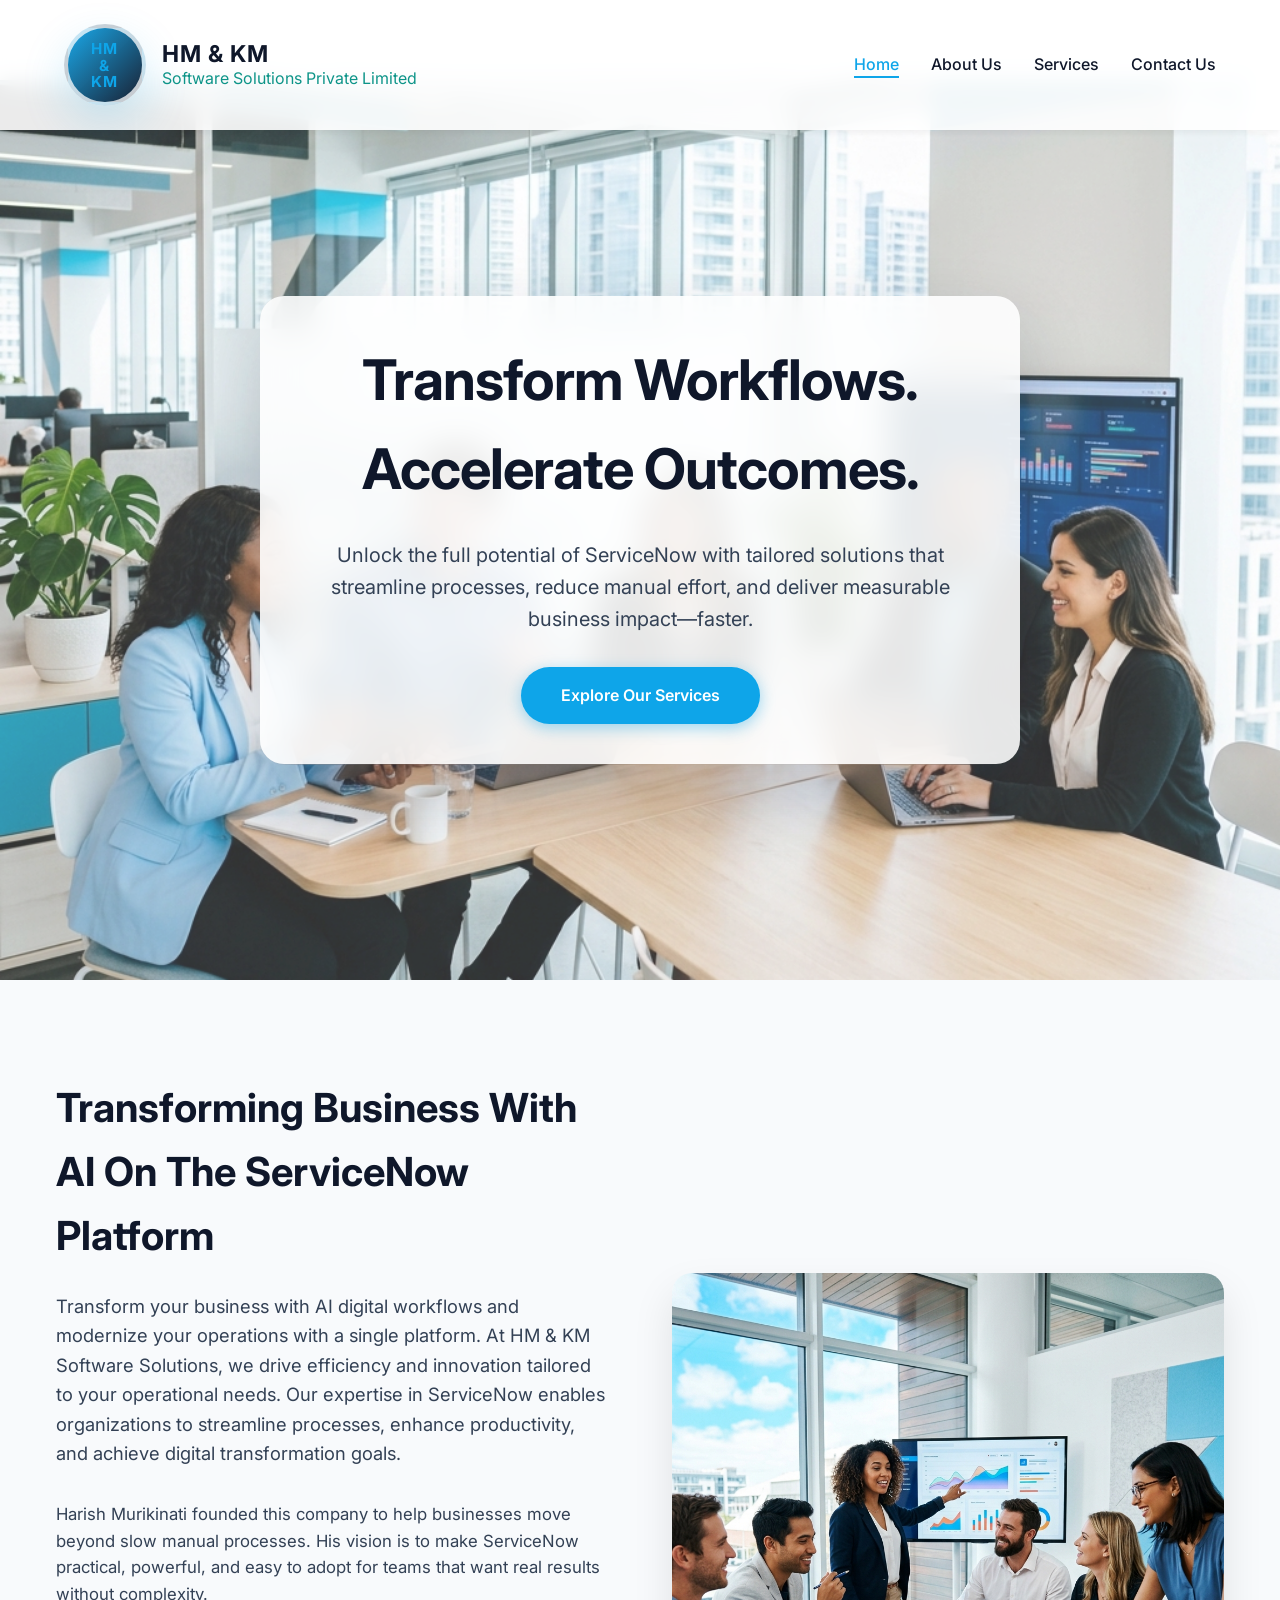
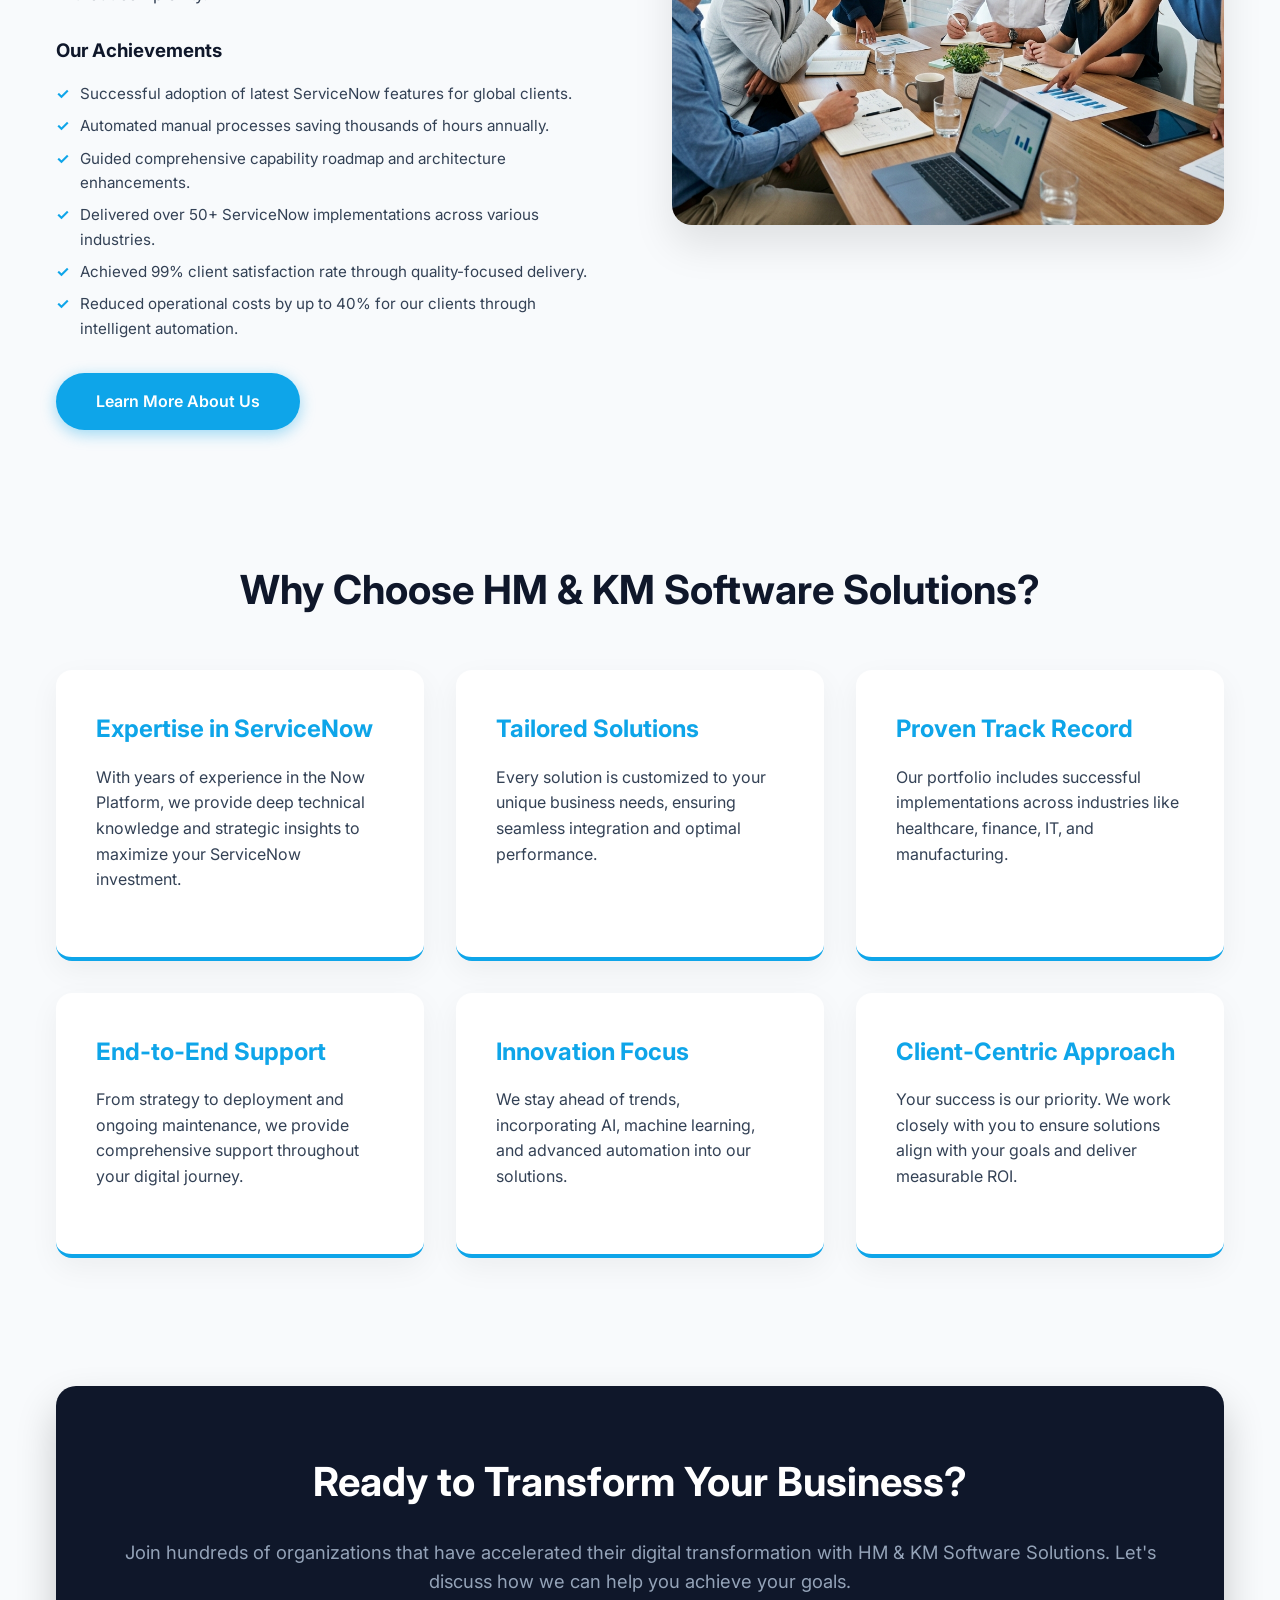
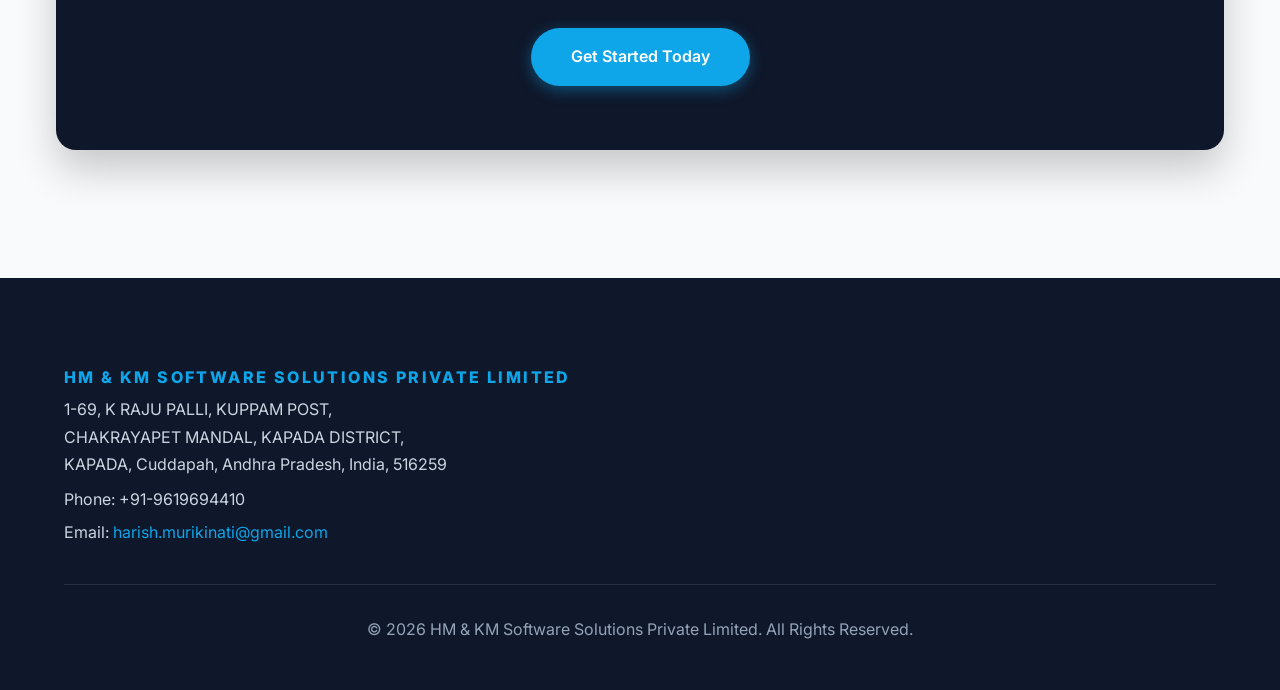
<file: index.html>
<!DOCTYPE html>
<html lang="en">
<head>
    <meta charset="UTF-8">
    <meta name="viewport" content="width=device-width, initial-scale=1.0">
    <title>Home - HM & KM Software Solutions</title>
    <meta name="description" content="HM & KM Software Solutions Private Limited - Transforming Business With AI On The ServiceNow Platform.">
    <link rel="stylesheet" href="styles.css">
</head>
<body>
    <header>
        <nav>
            <div class="logo brand-logo">
                <div class="brand-mark" aria-label="HM & KM logo">
                  <span>HM</span>
                  <span>&</span>
                  <span>KM</span>
                </div>
                <div class="brand-text">
                  <strong>HM & KM</strong>
                  <span>Software Solutions Private Limited</span>
                </div>
            </div>
            <ul class="nav-links">
                <li><a href="index.html" class="active">Home</a></li>
                <li><a href="about.html">About Us</a></li>
                <li><a href="services.html">Services</a></li>
                <li><a href="contact.html">Contact Us</a></li>
            </ul>
            <div class="menu-toggle" id="mobile-menu">&#9776;</div>
        </nav>
    </header>

    <main>
        <section class="hero">
            <img src="images/hero_image_business_1775577845610.png" alt="Business Professionals Collaborating" class="hero-bg">
            <div class="hero-content fade-in">
                <h1>Transform Workflows. Accelerate Outcomes.</h1>
                <p>Unlock the full potential of ServiceNow with tailored solutions that streamline processes, reduce manual effort, and deliver measurable business impact—faster.</p>
                <a href="services.html" class="btn btn-primary">Explore Our Services</a>
            </div>
        </section>

        <section class="container" style="padding-top: 6rem;">
            <div class="split-content">
                <div class="fade-in">
                    <h2 class="section-title" style="text-align: left; margin-bottom: 1.5rem;">Transforming Business With AI On The ServiceNow Platform</h2>
                    <p style="font-size: 1.15rem; color: var(--text-dark); margin-bottom: 2rem;">Transform your business with AI digital workflows and modernize your operations with a single platform. At HM & KM Software Solutions, we drive efficiency and innovation tailored to your operational needs. Our expertise in ServiceNow enables organizations to streamline processes, enhance productivity, and achieve digital transformation goals.</p>
                    <p style="font-size: 1.05rem; color: var(--text-dark); margin-bottom: 1.75rem;">Harish Murikinati founded this company to help businesses move beyond slow manual processes. His vision is to make ServiceNow practical, powerful, and easy to adopt for teams that want real results without complexity.</p>
                    <h3 style="color: var(--pitch-black); margin-bottom: 1rem;">Our Achievements</h3>
                    <ul class="service-list" style="margin-bottom: 2rem;">
                        <li>Successful adoption of latest ServiceNow features for global clients.</li>
                        <li>Automated manual processes saving thousands of hours annually.</li>
                        <li>Guided comprehensive capability roadmap and architecture enhancements.</li>
                        <li>Delivered over 50+ ServiceNow implementations across various industries.</li>
                        <li>Achieved 99% client satisfaction rate through quality-focused delivery.</li>
                        <li>Reduced operational costs by up to 40% for our clients through intelligent automation.</li>
                    </ul>
                    <a href="about.html" class="btn btn-primary">Learn More About Us</a>
                </div>
                <div class="image-wrapper fade-in" style="transition-delay: 0.2s;">
                    <img src="images/team_collaboration_1775577880431.png" alt="Team at HM and KM Software Solutions">
                </div>
            </div>
        </section>

        <section class="container fade-in" style="padding-top: 4rem;">
            <h2 class="section-title">Why Choose HM & KM Software Solutions?</h2>
            <div class="services-grid">
                <div class="service-card">
                    <h3 style="color: var(--primary-blue);">Expertise in ServiceNow</h3>
                    <p>With years of experience in the Now Platform, we provide deep technical knowledge and strategic insights to maximize your ServiceNow investment.</p>
                </div>
                <div class="service-card">
                    <h3 style="color: var(--primary-blue);">Tailored Solutions</h3>
                    <p>Every solution is customized to your unique business needs, ensuring seamless integration and optimal performance.</p>
                </div>
                <div class="service-card">
                    <h3 style="color: var(--primary-blue);">Proven Track Record</h3>
                    <p>Our portfolio includes successful implementations across industries like healthcare, finance, IT, and manufacturing.</p>
                </div>
                <div class="service-card">
                    <h3 style="color: var(--primary-blue);">End-to-End Support</h3>
                    <p>From strategy to deployment and ongoing maintenance, we provide comprehensive support throughout your digital journey.</p>
                </div>
                <div class="service-card">
                    <h3 style="color: var(--primary-blue);">Innovation Focus</h3>
                    <p>We stay ahead of trends, incorporating AI, machine learning, and advanced automation into our solutions.</p>
                </div>
                <div class="service-card">
                    <h3 style="color: var(--primary-blue);">Client-Centric Approach</h3>
                    <p>Your success is our priority. We work closely with you to ensure solutions align with your goals and deliver measurable ROI.</p>
                </div>
            </div>
        </section>

        <section class="container fade-in" style="padding-top: 4rem; margin-bottom: 4rem;">
            <div style="background-color: var(--pitch-black); color: var(--crisp-white); padding: 4rem; border-radius: 20px; text-align: center; box-shadow: 0 20px 40px rgba(0,0,0,0.2);">
                <h2 style="font-size: 2.5rem; margin-bottom: 1.5rem; color: var(--crisp-white);">Ready to Transform Your Business?</h2>
                <p style="font-size: 1.15rem; margin-bottom: 2rem; color: var(--text-light);">Join hundreds of organizations that have accelerated their digital transformation with HM & KM Software Solutions. Let's discuss how we can help you achieve your goals.</p>
                <a href="contact.html" class="btn btn-primary">Get Started Today</a>
            </div>
        </section>

    <footer>
        <div class="footer-content">
            <div class="footer-details" style="text-align: left;">
                <p class="footer-company-name">HM & KM SOFTWARE SOLUTIONS PRIVATE LIMITED</p>
                <p>1-69, K RAJU PALLI, KUPPAM POST,<br>CHAKRAYAPET MANDAL, KAPADA DISTRICT,<br>KAPADA, Cuddapah, Andhra Pradesh, India, 516259</p>
                <p style="margin-top: 0.5rem;">Phone: +91-9619694410</p>
                <p>Email: <a href="mailto:harish.murikinati@gmail.com" style="color: var(--primary-blue); text-decoration: none;">harish.murikinati@gmail.com</a></p>
            </div>

        </div>
        <p>&copy; 2026 HM & KM Software Solutions Private Limited. All Rights Reserved.</p>
    </footer>

    <script src="script.js"></script>
</body>
</html>
</file>
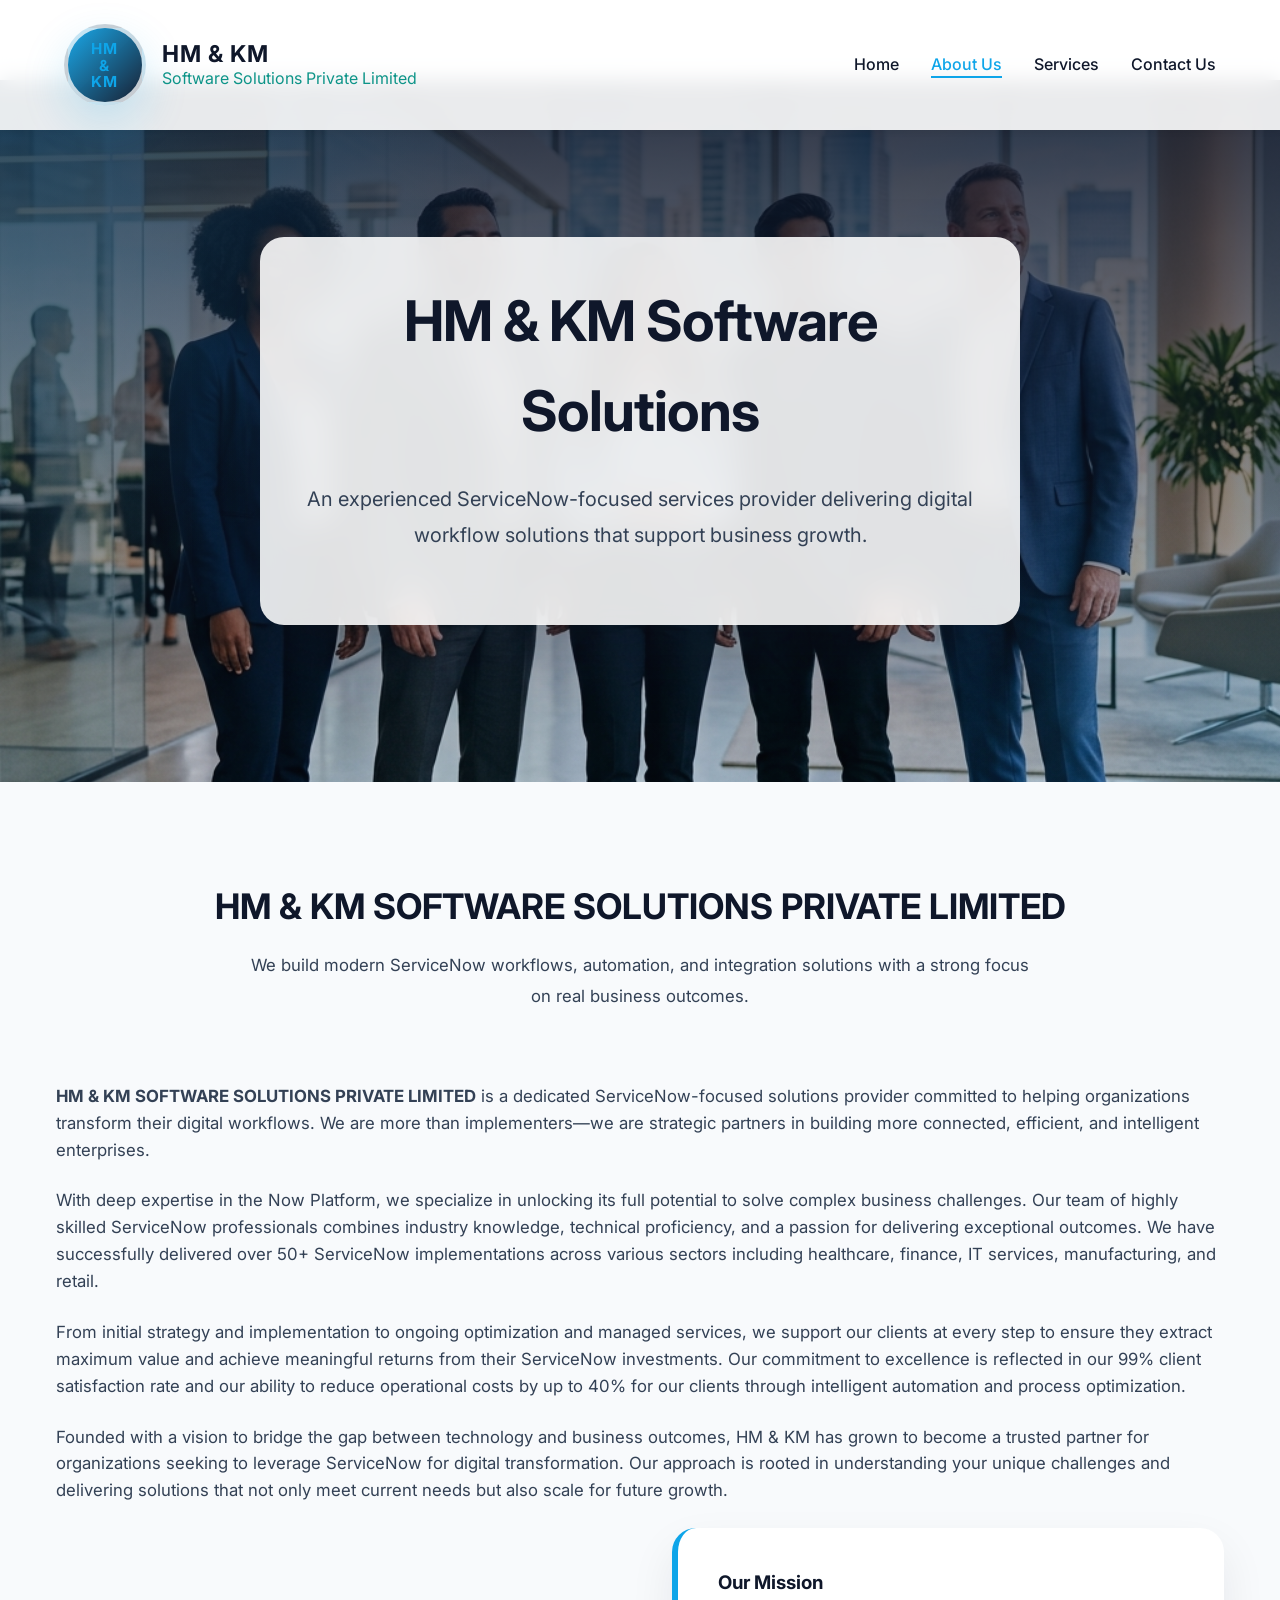
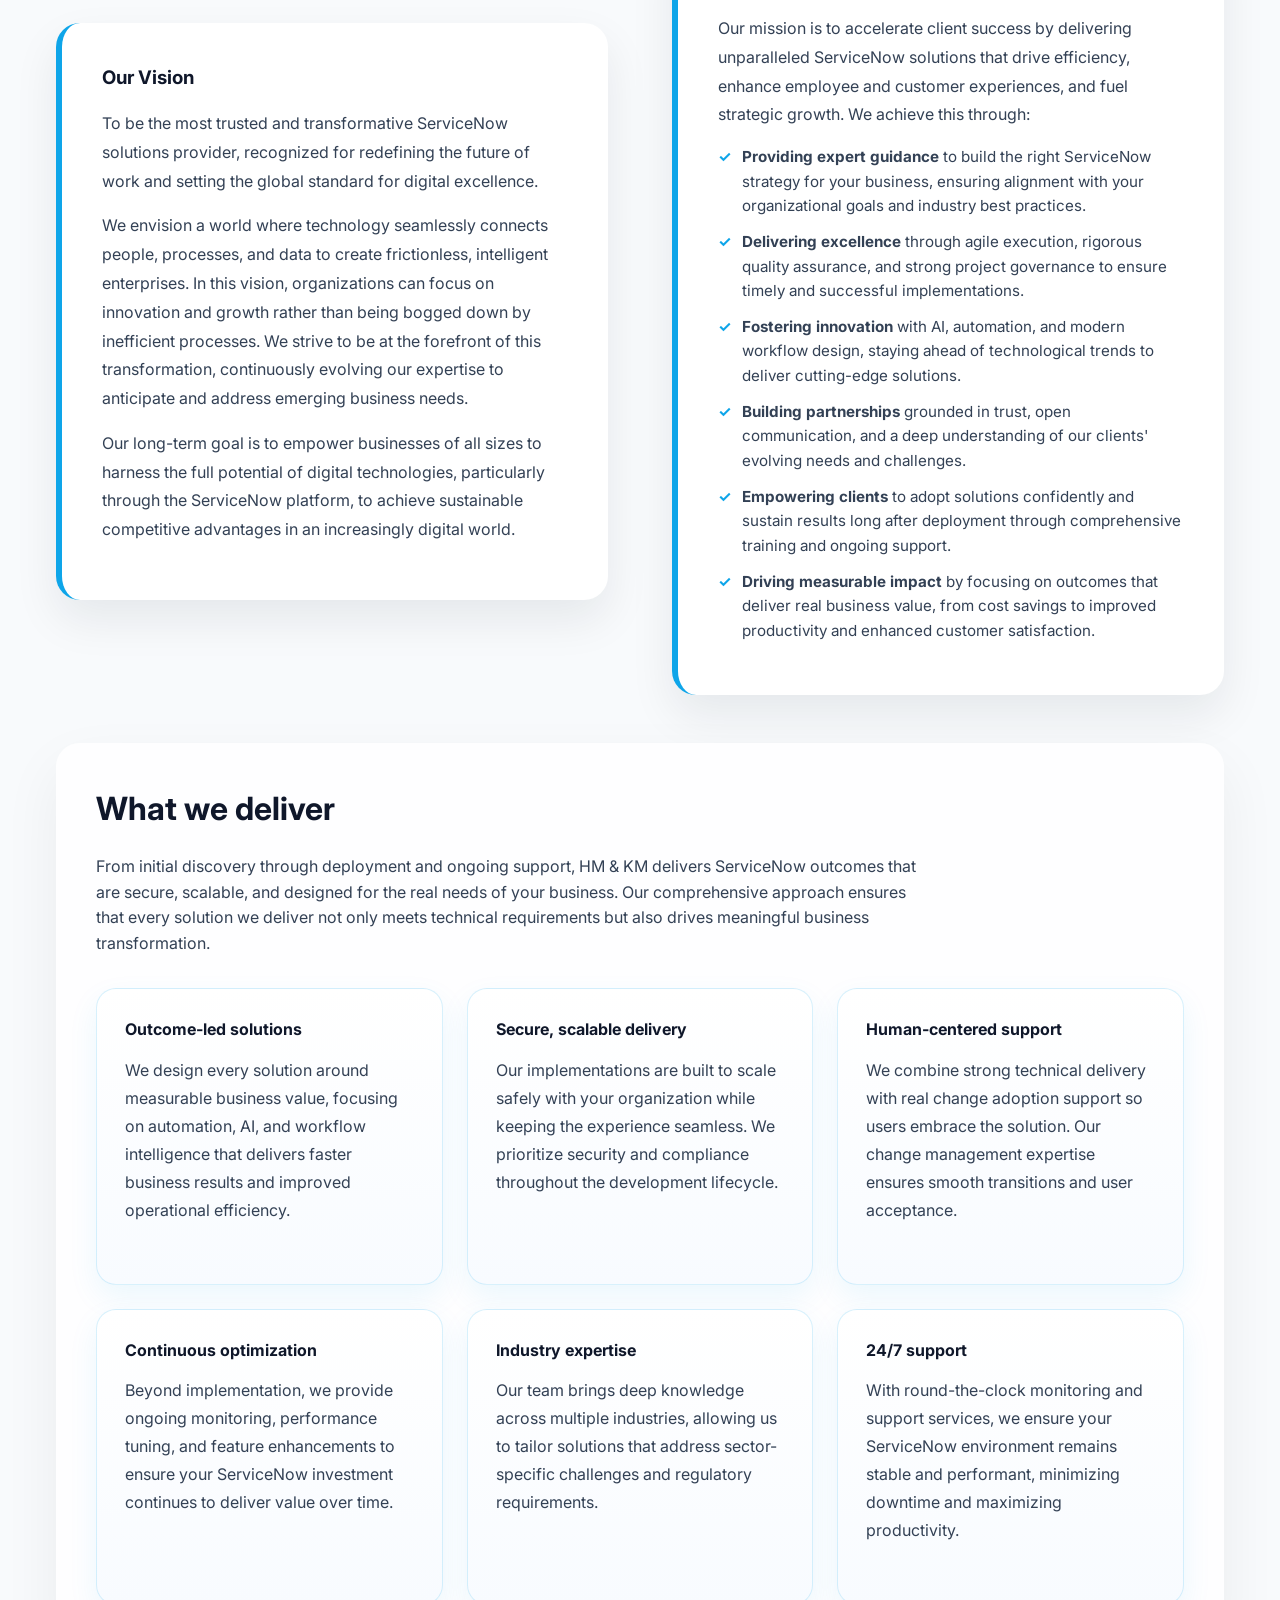
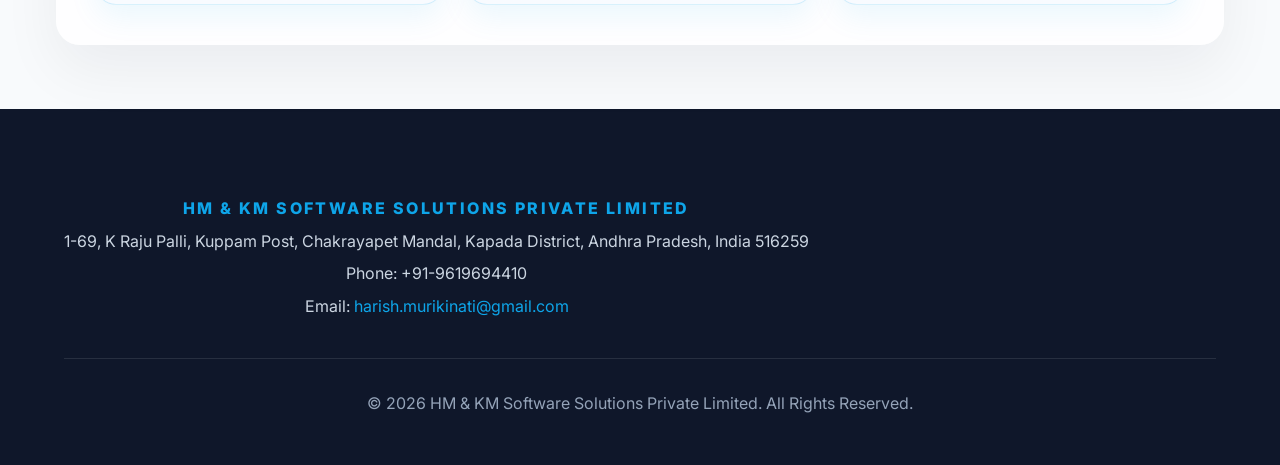
<file: about.html>
<!DOCTYPE html>
<html lang="en">
<head>
  <meta charset="UTF-8">
  <meta name="viewport" content="width=device-width, initial-scale=1.0">
  <title>About Us - HM & KM Software Solutions</title>
  <meta name="description" content="HM & KM SOFTWARE SOLUTIONS PRIVATE LIMITED is a dedicated ServiceNow-focused solutions provider.">
  <link rel="stylesheet" href="styles.css">
</head>
<body>
  <header>
    <nav>
      <div class="logo brand-logo">
        <div class="brand-mark" aria-label="HM & KM logo">
          <span>HM</span>
          <span>&</span>
          <span>KM</span>
        </div>
        <div class="brand-text">
          <strong>HM & KM</strong>
          <span>Software Solutions Private Limited</span>
        </div>
      </div>

      <ul class="nav-links">
        <li><a href="index.html">Home</a></li>
        <li><a href="about.html" class="active">About Us</a></li>
        <li><a href="services.html">Services</a></li>
        <li><a href="contact.html">Contact Us</a></li>
      </ul>
      <div class="menu-toggle" id="mobile-menu">&#9776;</div>
    </nav>
  </header>

  <main>
    <section class="hero hero-about">
      <div class="hero-content fade-in">
        <h1>HM & KM Software Solutions</h1>
        <p class="hero-tagline">An experienced ServiceNow-focused services provider delivering digital workflow solutions that support business growth.</p>
      </div>
    </section>

    <section class="container about-panel">
      <div class="about-brand-statement fade-in">
        <h2>HM & KM SOFTWARE SOLUTIONS PRIVATE LIMITED</h2>
        <p>We build modern ServiceNow workflows, automation, and integration solutions with a strong focus on real business outcomes.</p>
      </div>
      <div class="fade-in intro-copy">
        <p></p>
        <p><strong>HM & KM SOFTWARE SOLUTIONS PRIVATE LIMITED</strong> is a dedicated ServiceNow-focused solutions provider committed to helping organizations transform their digital workflows. We are more than implementers—we are strategic partners in building more connected, efficient, and intelligent enterprises.</p>
        <p>With deep expertise in the Now Platform, we specialize in unlocking its full potential to solve complex business challenges. Our team of highly skilled ServiceNow professionals combines industry knowledge, technical proficiency, and a passion for delivering exceptional outcomes. We have successfully delivered over 50+ ServiceNow implementations across various sectors including healthcare, finance, IT services, manufacturing, and retail.</p>
        <p>From initial strategy and implementation to ongoing optimization and managed services, we support our clients at every step to ensure they extract maximum value and achieve meaningful returns from their ServiceNow investments. Our commitment to excellence is reflected in our 99% client satisfaction rate and our ability to reduce operational costs by up to 40% for our clients through intelligent automation and process optimization.</p>
        <p>Founded with a vision to bridge the gap between technology and business outcomes, HM & KM has grown to become a trusted partner for organizations seeking to leverage ServiceNow for digital transformation. Our approach is rooted in understanding your unique challenges and delivering solutions that not only meet current needs but also scale for future growth.</p>
      </div>

      <div class="split-content fade-in">
        <div class="feature-card">
          <h3>Our Vision</h3>
          <p>To be the most trusted and transformative ServiceNow solutions provider, recognized for redefining the future of work and setting the global standard for digital excellence.</p>
          <p>We envision a world where technology seamlessly connects people, processes, and data to create frictionless, intelligent enterprises. In this vision, organizations can focus on innovation and growth rather than being bogged down by inefficient processes. We strive to be at the forefront of this transformation, continuously evolving our expertise to anticipate and address emerging business needs.</p>
          <p>Our long-term goal is to empower businesses of all sizes to harness the full potential of digital technologies, particularly through the ServiceNow platform, to achieve sustainable competitive advantages in an increasingly digital world.</p>
        </div>

        <div class="feature-card">
          <h3>Our Mission</h3>
          <p>Our mission is to accelerate client success by delivering unparalleled ServiceNow solutions that drive efficiency, enhance employee and customer experiences, and fuel strategic growth. We achieve this through:</p>
          <ul class="service-list">
            <li><strong>Providing expert guidance</strong> to build the right ServiceNow strategy for your business, ensuring alignment with your organizational goals and industry best practices.</li>
            <li><strong>Delivering excellence</strong> through agile execution, rigorous quality assurance, and strong project governance to ensure timely and successful implementations.</li>
            <li><strong>Fostering innovation</strong> with AI, automation, and modern workflow design, staying ahead of technological trends to deliver cutting-edge solutions.</li>
            <li><strong>Building partnerships</strong> grounded in trust, open communication, and a deep understanding of our clients' evolving needs and challenges.</li>
            <li><strong>Empowering clients</strong> to adopt solutions confidently and sustain results long after deployment through comprehensive training and ongoing support.</li>
            <li><strong>Driving measurable impact</strong> by focusing on outcomes that deliver real business value, from cost savings to improved productivity and enhanced customer satisfaction.</li>
          </ul>
        </div>
      </div>

      <div class="fade-in extra-section">
        <h2>What we deliver</h2>
        <p>From initial discovery through deployment and ongoing support, HM & KM delivers ServiceNow outcomes that are secure, scalable, and designed for the real needs of your business. Our comprehensive approach ensures that every solution we deliver not only meets technical requirements but also drives meaningful business transformation.</p>
        <div class="highlight-grid">
          <div class="highlight-card">
            <h4>Outcome-led solutions</h4>
            <p>We design every solution around measurable business value, focusing on automation, AI, and workflow intelligence that delivers faster business results and improved operational efficiency.</p>
          </div>
          <div class="highlight-card">
            <h4>Secure, scalable delivery</h4>
            <p>Our implementations are built to scale safely with your organization while keeping the experience seamless. We prioritize security and compliance throughout the development lifecycle.</p>
          </div>
          <div class="highlight-card">
            <h4>Human-centered support</h4>
            <p>We combine strong technical delivery with real change adoption support so users embrace the solution. Our change management expertise ensures smooth transitions and user acceptance.</p>
          </div>
          <div class="highlight-card">
            <h4>Continuous optimization</h4>
            <p>Beyond implementation, we provide ongoing monitoring, performance tuning, and feature enhancements to ensure your ServiceNow investment continues to deliver value over time.</p>
          </div>
          <div class="highlight-card">
            <h4>Industry expertise</h4>
            <p>Our team brings deep knowledge across multiple industries, allowing us to tailor solutions that address sector-specific challenges and regulatory requirements.</p>
          </div>
          <div class="highlight-card">
            <h4>24/7 support</h4>
            <p>With round-the-clock monitoring and support services, we ensure your ServiceNow environment remains stable and performant, minimizing downtime and maximizing productivity.</p>
          </div>
        </div>
      </div>
    </section>
  </main>

  <footer>
    <div class="footer-content">
      <div class="footer-details">
        <p class="footer-company-name">HM & KM SOFTWARE SOLUTIONS PRIVATE LIMITED</p>
        <p>1-69, K Raju Palli, Kuppam Post, Chakrayapet Mandal, Kapada District, Andhra Pradesh, India 516259</p>
        <p>Phone: +91-9619694410</p>
        <p>Email: <a href="mailto:harish.murikinati@gmail.com">harish.murikinati@gmail.com</a></p>
      </div>
    </div>
    <p>&copy; 2026 HM & KM Software Solutions Private Limited. All Rights Reserved.</p>
  </footer>

  <script src="script.js"></script>
</body>
</html>
</file>
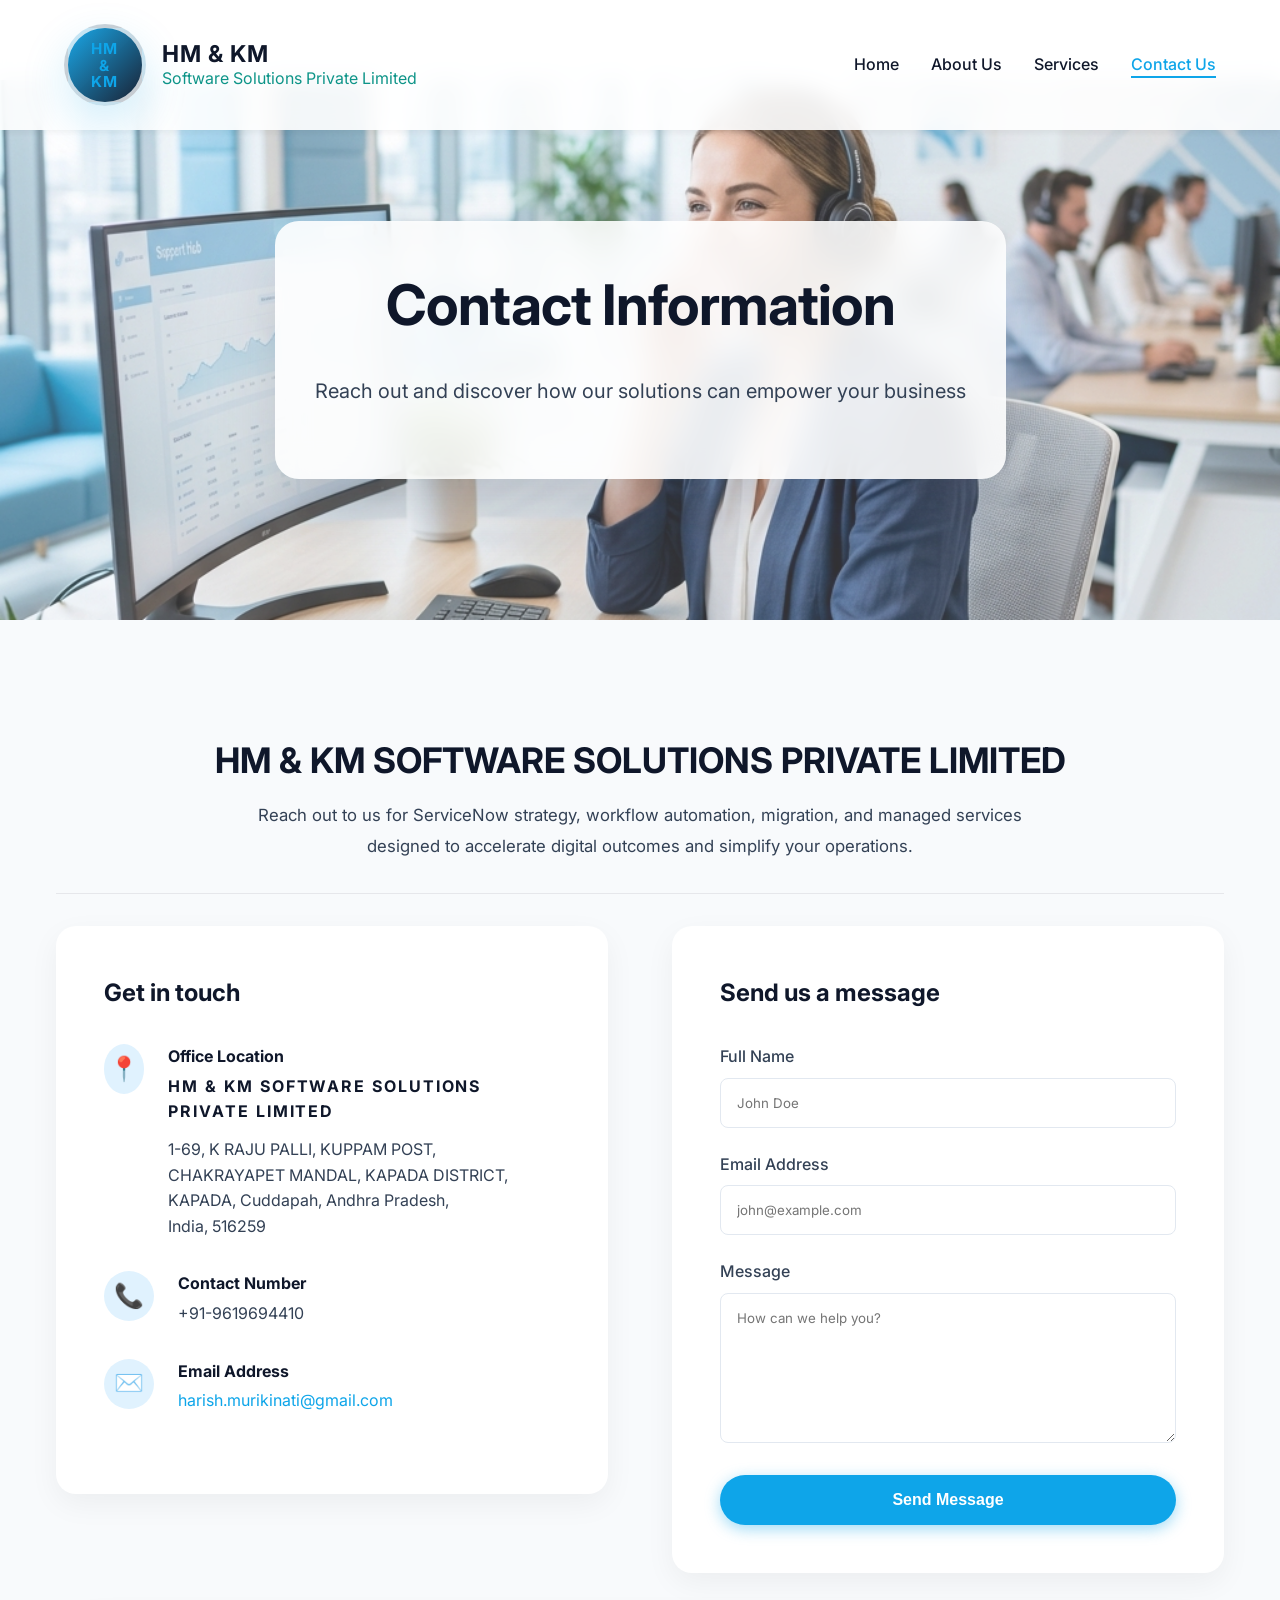
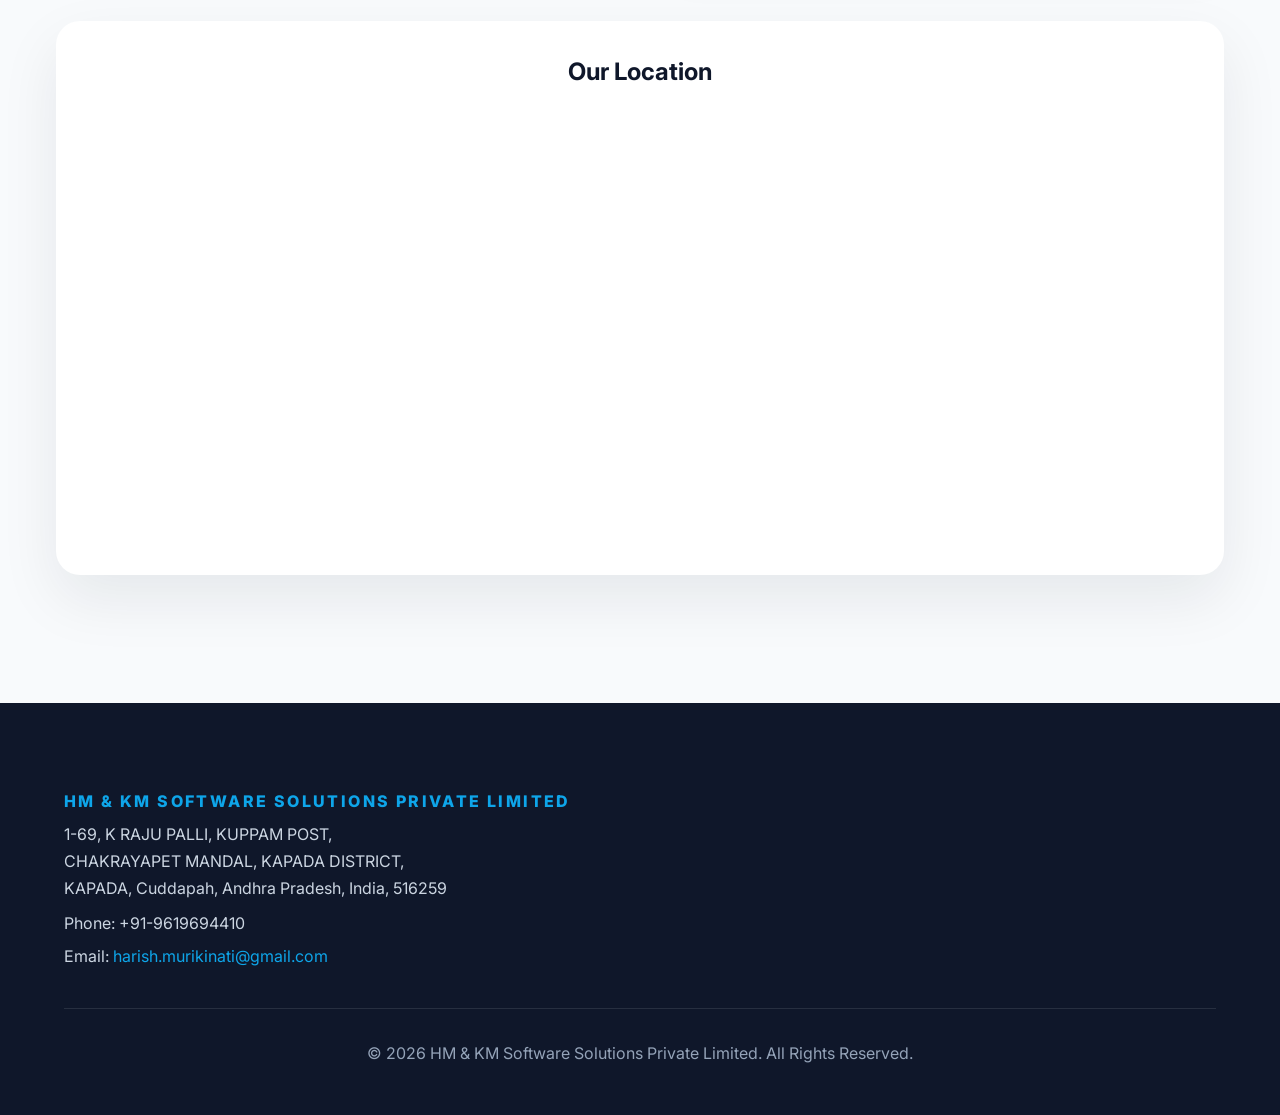
<file: contact.html>
<!DOCTYPE html>
<html lang="en">
<head>
    <meta charset="UTF-8">
    <meta name="viewport" content="width=device-width, initial-scale=1.0">
    <title>Contact Us - HM & KM Software Solutions</title>
    <meta name="description" content="Contact HM & KM Software Solutions in Cuddapah, Andhra Pradesh to discuss your next digital transition project.">
    <link rel="stylesheet" href="styles.css">
</head>
<body>
    <header>
        <nav>
            <div class="logo brand-logo">
                <div class="brand-mark" aria-label="HM & KM logo">
                  <span>HM</span>
                  <span>&</span>
                  <span>KM</span>
                </div>
                <div class="brand-text">
                  <strong>HM & KM</strong>
                  <span>Software Solutions Private Limited</span>
                </div>
            </div>

            <ul class="nav-links">
                <li><a href="index.html">Home</a></li>
                <li><a href="about.html">About Us</a></li>
                <li><a href="services.html">Services</a></li>
                <li><a href="contact.html" class="active">Contact Us</a></li>
            </ul>

            <div class="menu-toggle" id="mobile-menu">&#9776;</div>
        </nav>
    </header>

    <main>

        <section class="hero" style="min-height: 60vh;">
            <img src="images/hero_contact_1775580200168.png" alt="Customer Support Office" class="hero-bg">
            <div class="hero-content fade-in">
                <h1>Contact Information</h1>
                <p>Reach out and discover how our solutions can empower your business</p>
            </div>
        </section>

        <section class="container" style="padding-top: 5rem; margin-bottom: 4rem;">

            <div class="about-brand-statement fade-in" style="padding-bottom: 2rem; border-bottom: 1px solid rgba(15,23,42,0.08); margin-bottom: 2rem; text-align: center;">
                <h2 style="font-size: 2.2rem; color: var(--pitch-black); margin-bottom: 0.75rem;">HM & KM SOFTWARE SOLUTIONS PRIVATE LIMITED</h2>
                <p style="max-width: 780px; margin: 0 auto; color: var(--text-dark); font-size: 1.05rem; line-height: 1.8;">
                    Reach out to us for ServiceNow strategy, workflow automation, migration, and managed services designed to accelerate digital outcomes and simplify your operations.
                </p>
            </div>

            <div class="contact-grid">

                <div class="contact-info-card fade-in">

                    <h2 style="margin-bottom: 2rem; color: var(--pitch-black);">Get in touch</h2>

                    <div class="info-item">
                        <div class="info-icon">📍</div>
                        <div class="info-text">
                            <h4>Office Location</h4>
                            <p class="company-name-heading">HM & KM SOFTWARE SOLUTIONS PRIVATE LIMITED</p>
                            <p style="color: var(--text-dark);">
                                1-69, K RAJU PALLI, KUPPAM POST,<br>
                                CHAKRAYAPET MANDAL, KAPADA DISTRICT,<br>
                                KAPADA, Cuddapah, Andhra Pradesh,<br>
                                India, 516259
                            </p>
                        </div>
                    </div>

                    <div class="info-item">
                        <div class="info-icon">📞</div>
                        <div class="info-text">
                            <h4>Contact Number</h4>
                            <p style="color: var(--text-dark);">+91-9619694410</p>
                        </div>
                    </div>

                    <div class="info-item">
                        <div class="info-icon">✉️</div>
                        <div class="info-text">
                            <h4>Email Address</h4>
                            <p>
                                <a href="mailto:harish.murikinati@gmail.com" style="color: var(--primary-blue); text-decoration: none;">
                                    harish.murikinati@gmail.com
                                </a>
                            </p>
                        </div>
                    </div>

                </div>

                <div class="contact-form fade-in" style="transition-delay: 0.2s;">

                    <h2 style="margin-bottom: 2rem; color: var(--pitch-black);">Send us a message</h2>

                    <form action="#" method="POST" onsubmit="event.preventDefault(); alert('Message sent successfully!');">

                        <div class="form-group">
                            <label for="name" style="display: block; margin-bottom: 0.5rem; font-weight: 500;">Full Name</label>
                            <input type="text" id="name" class="form-control" required placeholder="John Doe">
                        </div>

                        <div class="form-group">
                            <label for="email" style="display: block; margin-bottom: 0.5rem; font-weight: 500;">Email Address</label>
                            <input type="email" id="email" class="form-control" required placeholder="john@example.com">
                        </div>

                        <div class="form-group">
                            <label for="message" style="display: block; margin-bottom: 0.5rem; font-weight: 500;">Message</label>
                            <textarea id="message" class="form-control" required placeholder="How can we help you?"></textarea>
                        </div>

                        <button type="submit" class="btn btn-primary" style="width: 100%; border: none; font-size: 1rem; cursor: pointer;">
                            Send Message
                        </button>

                    </form>

                </div>

            </div>

            <div class="map-container fade-in">

                <h2 style="margin-bottom: 1.5rem; text-align: center; color: var(--pitch-black);">
                    Our Location
                </h2>

                <iframe
class="map-frame"
src="https://maps.google.com/maps?q=6F9C%2B357%20Murikinati%27s%20House%20Chakrayapet%20Andhra%20Pradesh&z=15&output=embed"
width="100%"
height="350"
style="border:0;"
allowfullscreen=""
loading="lazy"
referrerpolicy="no-referrer-when-downgrade">
</iframe>

                

            </div>

        </section>

    </main>

    <footer style="margin-top: 0;">
        <div class="footer-content">

            <div class="footer-details" style="text-align: left;">
                <p class="footer-company-name">HM & KM SOFTWARE SOLUTIONS PRIVATE LIMITED</p>
                <p>
                    1-69, K RAJU PALLI, KUPPAM POST,<br>
                    CHAKRAYAPET MANDAL, KAPADA DISTRICT,<br>
                    KAPADA, Cuddapah, Andhra Pradesh, India, 516259
                </p>

                <p style="margin-top: 0.5rem;">Phone: +91-9619694410</p>

                <p>
                    Email:
                    <a href="mailto:harish.murikinati@gmail.com" style="color: var(--primary-blue); text-decoration: none;">
                        harish.murikinati@gmail.com
                    </a>
                </p>

            </div>

        </div>

        <p style="text-align: center;">
            &copy; 2026 HM & KM Software Solutions Private Limited. All Rights Reserved.
        </p>

    </footer>

    <script src="script.js"></script>

</body>
</html>
</file>
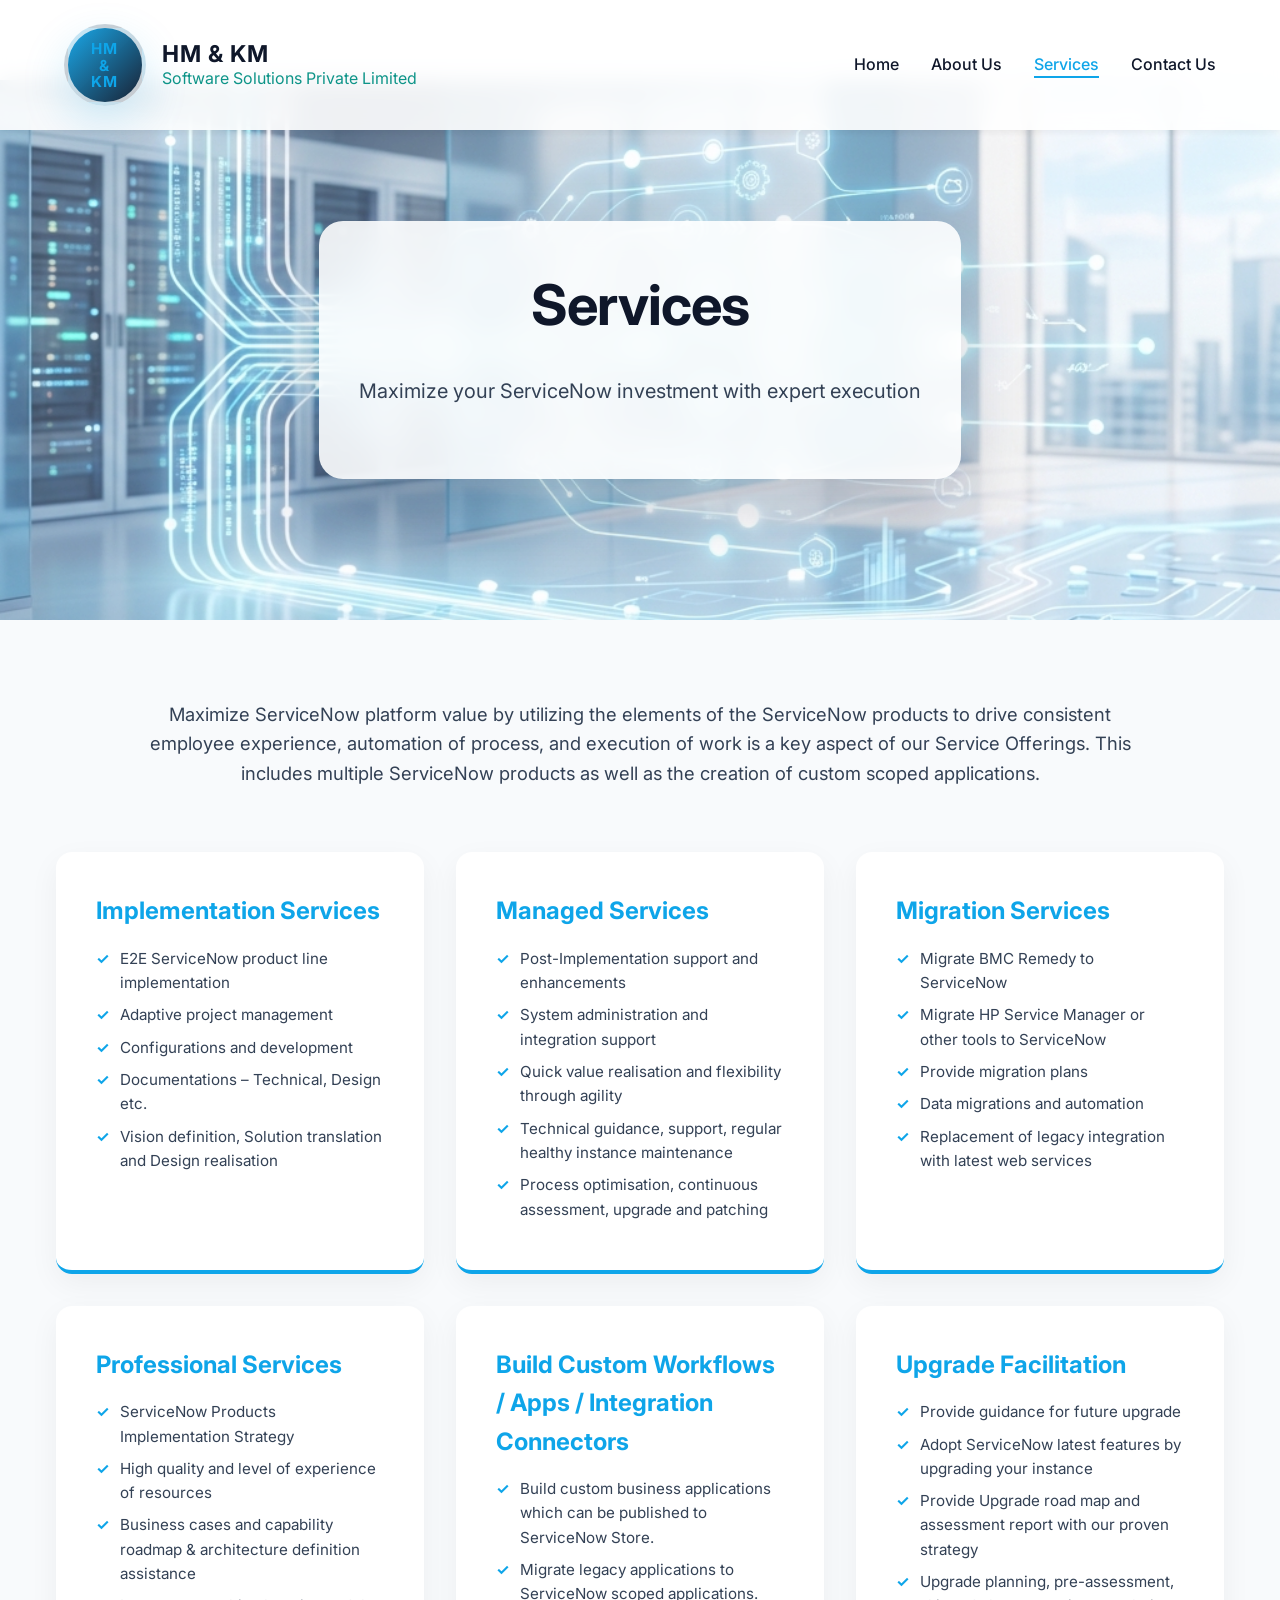
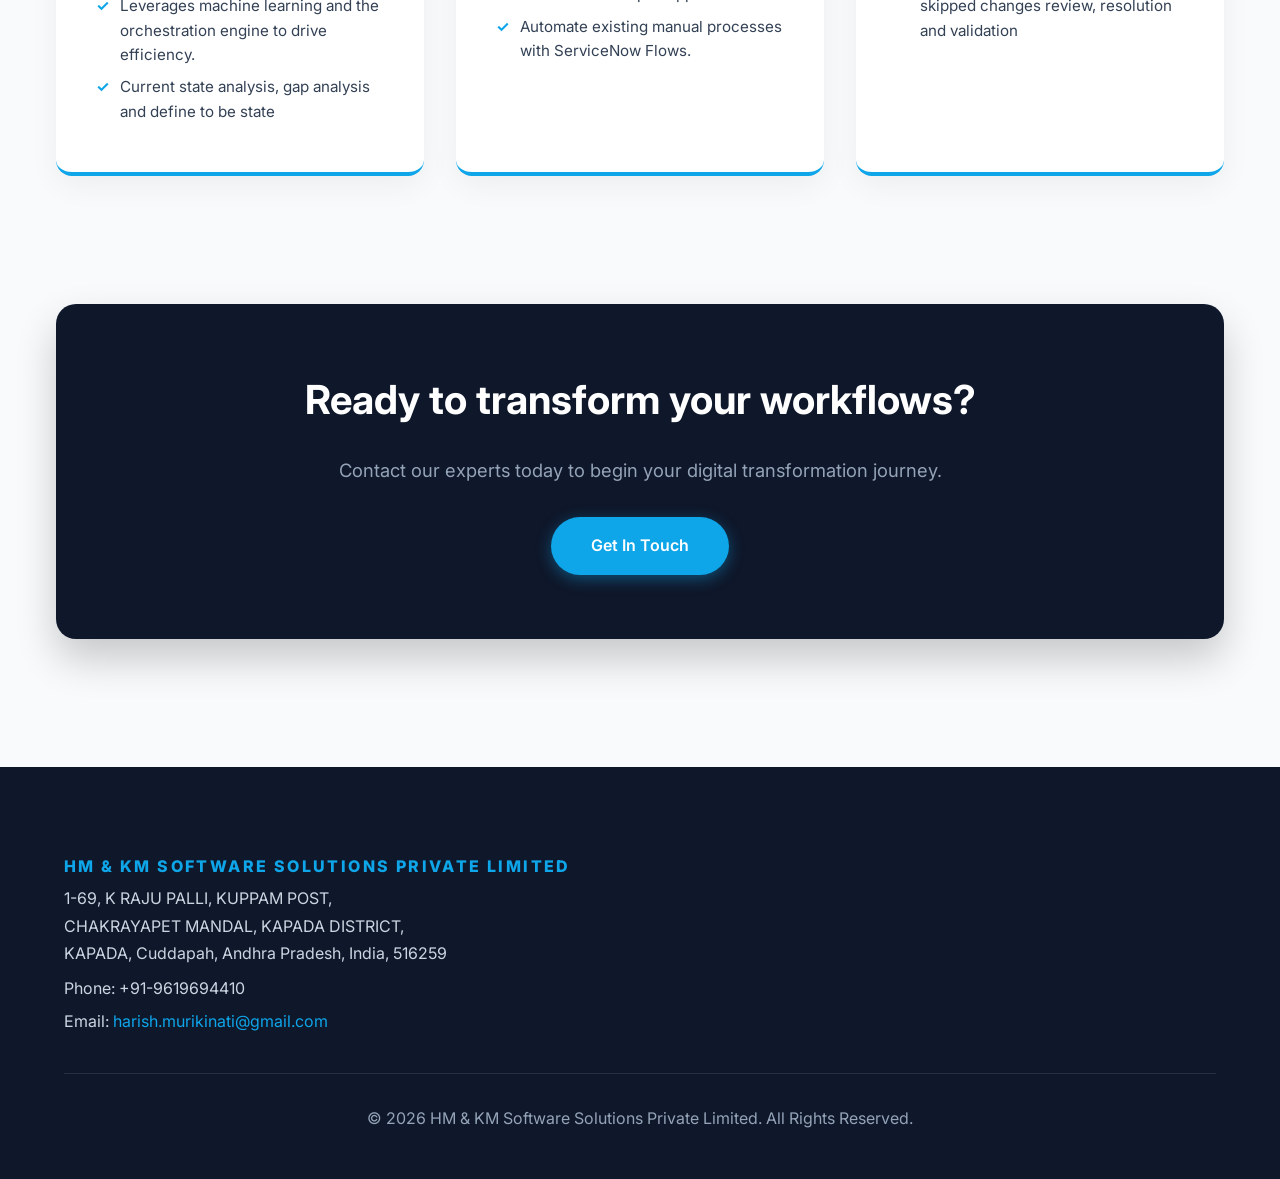
<file: services.html>
<!DOCTYPE html>
<html lang="en">
<head>
    <meta charset="UTF-8">
    <meta name="viewport" content="width=device-width, initial-scale=1.0">
    <title>Services - HM & KM Software Solutions</title>
    <meta name="description" content="Maximize ServiceNow platform value with Implementation, Managed Services, Migration, Professional Services, Custom Workflows, and Upgrades.">
    <link rel="stylesheet" href="styles.css">
</head>
<body>
    <header>
        <nav>
            <div class="logo brand-logo">
                <div class="brand-mark" aria-label="HM & KM logo">
                  <span>HM</span>
                  <span>&</span>
                  <span>KM</span>
                </div>
                <div class="brand-text">
                  <strong>HM & KM</strong>
                  <span>Software Solutions Private Limited</span>
                </div>
            </div>
            <ul class="nav-links">
                <li><a href="index.html">Home</a></li>
                <li><a href="about.html">About Us</a></li>
                <li><a href="services.html" class="active">Services</a></li>
                <li><a href="contact.html">Contact Us</a></li>
            </ul>
            <div class="menu-toggle" id="mobile-menu">&#9776;</div>
        </nav>
    </header>

    <main>
        <section class="hero" style="min-height: 60vh;">
            <img src="images/hero_services_1775580177252.png" alt="Digital Services Infrastructure" class="hero-bg">
            <div class="hero-content fade-in">
                <h1>Services</h1>
                <p>Maximize your ServiceNow investment with expert execution</p>
            </div>
        </section>

        <section class="container" style="padding-top: 5rem;">
            <div class="fade-in" style="max-width: 1000px; margin: 0 auto 4rem auto; text-align: center;">
                <p style="font-size: 1.15rem; color: var(--text-dark);">Maximize ServiceNow platform value by utilizing the elements of the ServiceNow products to drive consistent employee experience, automation of process, and execution of work is a key aspect of our Service Offerings. This includes multiple ServiceNow products as well as the creation of custom scoped applications.</p>
            </div>

            <div class="services-grid fade-in">
                <!-- Service 1 -->
                <div class="service-card">
                    <h3 style="color: var(--primary-blue);">Implementation Services</h3>
                    <ul class="service-list">
                        <li>E2E ServiceNow product line implementation</li>
                        <li>Adaptive project management</li>
                        <li>Configurations and development</li>
                        <li>Documentations – Technical, Design etc.</li>
                        <li>Vision definition, Solution translation and Design realisation</li>
                    </ul>
                </div>

                <!-- Service 2 -->
                <div class="service-card">
                    <h3 style="color: var(--primary-blue);">Managed Services</h3>
                    <ul class="service-list">
                        <li>Post-Implementation support and enhancements</li>
                        <li>System administration and integration support</li>
                        <li>Quick value realisation and flexibility through agility</li>
                        <li>Technical guidance, support, regular healthy instance maintenance</li>
                        <li>Process optimisation, continuous assessment, upgrade and patching</li>
                    </ul>
                </div>

                <!-- Service 3 -->
                <div class="service-card">
                    <h3 style="color: var(--primary-blue);">Migration Services</h3>
                    <ul class="service-list">
                        <li>Migrate BMC Remedy to ServiceNow</li>
                        <li>Migrate HP Service Manager or other tools to ServiceNow</li>
                        <li>Provide migration plans</li>
                        <li>Data migrations and automation</li>
                        <li>Replacement of legacy integration with latest web services</li>
                    </ul>
                </div>
                
                <!-- Service 4 -->
                <div class="service-card">
                    <h3 style="color: var(--primary-blue);">Professional Services</h3>
                    <ul class="service-list">
                        <li>ServiceNow Products Implementation Strategy</li>
                        <li>High quality and level of experience of resources</li>
                        <li>Business cases and capability roadmap & architecture definition assistance</li>
                        <li>Leverages machine learning and the orchestration engine to drive efficiency.</li>
                        <li>Current state analysis, gap analysis and define to be state</li>
                    </ul>
                </div>

                <!-- Service 5 -->
                <div class="service-card">
                    <h3 style="color: var(--primary-blue);">Build Custom Workflows / Apps / Integration Connectors</h3>
                    <ul class="service-list">
                        <li>Build custom business applications which can be published to ServiceNow Store.</li>
                        <li>Migrate legacy applications to ServiceNow scoped applications.</li>
                        <li>Automate existing manual processes with ServiceNow Flows.</li>
                    </ul>
                </div>
                
                <!-- Service 6 -->
                <div class="service-card">
                    <h3 style="color: var(--primary-blue);">Upgrade Facilitation</h3>
                    <ul class="service-list">
                        <li>Provide guidance for future upgrade</li>
                        <li>Adopt ServiceNow latest features by upgrading your instance</li>
                        <li>Provide Upgrade road map and assessment report with our proven strategy</li>
                        <li>Upgrade planning, pre-assessment, skipped changes review, resolution and validation</li>
                    </ul>
                </div>
            </div>
        </section>
        
        <section class="container fade-in" style="margin-bottom: 4rem;">
             <div style="background-color: var(--pitch-black); color: var(--crisp-white); padding: 4rem; border-radius: 20px; text-align: center; box-shadow: 0 20px 40px rgba(0,0,0,0.2);">
                 <h2 style="font-size: 2.5rem; margin-bottom: 1.5rem; color: var(--crisp-white);">Ready to transform your workflows?</h2>
                 <p style="font-size: 1.15rem; margin-bottom: 2rem; color: var(--text-light);">Contact our experts today to begin your digital transformation journey.</p>
                 <a href="contact.html" class="btn btn-primary">Get In Touch</a>
             </div>
        </section>
    </main>

    <footer style="margin-top: 0;">
        <div class="footer-content">
            <div class="footer-details" style="text-align: left;">
                <p class="footer-company-name">HM & KM SOFTWARE SOLUTIONS PRIVATE LIMITED</p>
                <p>1-69, K RAJU PALLI, KUPPAM POST,<br>CHAKRAYAPET MANDAL, KAPADA DISTRICT,<br>KAPADA, Cuddapah, Andhra Pradesh, India, 516259</p>
                <p style="margin-top: 0.5rem;">Phone: +91-9619694410</p>
                <p>Email: <a href="mailto:harish.murikinati@gmail.com" style="color: var(--primary-blue); text-decoration: none;">harish.murikinati@gmail.com</a></p>
            </div>

        </div>
        <p style="text-align: center;">&copy; 2026 HM & KM Software Solutions Private Limited. All Rights Reserved.</p>
    </footer>

    <script src="script.js"></script>
</body>
</html>
</file>
<file: styles.css>
@import url('https://fonts.googleapis.com/css2?family=Inter:wght@300;400;500;600;700&display=swap');

:root {
  --primary-blue: #0ea5e9; /* Professional Sky Blue */
  --primary-blue-light: #e0f2fe;
  --pitch-black: #0f172a;
  --text-dark: #334155;
  --text-light: #94a3b8;
  --crisp-white: #ffffff;
  --bg-color: #f8fafc;
}

* {
  margin: 0;
  padding: 0;
  box-sizing: border-box;
}

body {
  font-family: 'Inter', sans-serif;
  background-color: var(--bg-color);
  color: var(--text-dark);
  line-height: 1.6;
  overflow-x: hidden;
}

/* Animations */
.fade-in {
  opacity: 0;
  transform: translateY(30px);
  transition: opacity 0.8s ease-out, transform 0.8s ease-out;
}

.fade-in.show {
  opacity: 1;
  transform: translateY(0);
}

/* Header & Nav */
header {
  background-color: rgba(255, 255, 255, 0.9);
  backdrop-filter: blur(10px);
  position: fixed;
  width: 100%;
  top: 0;
  z-index: 1000;
  box-shadow: 0 4px 6px -1px rgba(0, 0, 0, 0.05);
}

nav {
  display: flex;
  justify-content: space-between;
  align-items: center;
  padding: 1.5rem 5%;
  max-width: 1400px;
  margin: 0 auto;
}

.logo a {
  font-size: 1.8rem;
  font-weight: 700;
  color: var(--pitch-black);
  text-decoration: none;
  display: flex;
  align-items: center;
  gap: 0.5rem;
}

.logo span {
  color: var(--primary-blue);
}

.brand-logo {
  display: flex;
  align-items: center;
  gap: 1rem;
}

.brand-mark {
  width: 82px;
  height: 82px;
  border-radius: 50%;
  display: grid;
  place-items: center;
  background: linear-gradient(135deg, rgba(14,165,233,0.95) 0%, rgba(15,23,42,0.96) 100%);
  border: 4px solid rgba(255,255,255,0.75);
  box-shadow: 0 18px 45px rgba(14,165,233,0.18);
  color: #ffffff;
  font-weight: 700;
  text-align: center;
  padding: 0.8rem;
  line-height: 1.1;
}

.brand-mark span {
  display: block;
  font-size: 0.95rem;
  letter-spacing: 0.08em;
}

.brand-text {
  display: flex;
  flex-direction: column;
  font-size: 0.95rem;
  line-height: 1.2;
}

.brand-text strong {
  font-size: 1.45rem;
  color: #0f172a;
  letter-spacing: 0.04em;
}

.brand-text span {
  font-size: 1rem;
  color: #0d9488;
}

.brand-byline {
  font-size: 0.8rem;
  color: #0f172a;
  opacity: 0.85;
  letter-spacing: 0.08em;
  margin-top: 0.3rem;
}

.footer-company-name {
  margin: 0 0 0.85rem;
  font-size: 1rem;
  font-weight: 800;
  letter-spacing: 0.15em;
  color: var(--primary-blue);
  text-transform: uppercase;
}

.footer-details p.footer-company-name {
  color: var(--primary-blue);
}

.footer-details p {
  margin: 0.35rem 0;
  color: #cbd5e1;
  line-height: 1.7;
}

.footer-details a {
  color: var(--primary-blue);
  text-decoration: none;
}

.footer-content {
  display: flex;
  justify-content: center;
  align-items: flex-start;
  gap: 2rem;
  padding: 2rem 0;
}

.footer-content .footer-details {
  max-width: 760px;
}

.footer-content + p {
  margin-top: 1rem;
}

/*. Legacy footer logo style - kept for backward compatibility if used */
.footer-logo .brand-mark {
  width: 56px;
  height: 56px;
  border-width: 3px;
  margin-bottom: 0.75rem;
}

@media (max-width: 768px) {
  .footer-content {
    flex-direction: column;
    align-items: center;
    text-align: center;
  }

  .footer-content .footer-details {
    max-width: 100%;
  }
}

.about-brand-statement h2 {
  color: var(--pitch-black);
  font-size: 2.2rem;
  margin-bottom: 1rem;
}

.about-brand-statement p {
  max-width: 780px;
  margin: 0 auto;
  color: var(--text-dark);
  font-size: 1.05rem;
  line-height: 1.8;
}

.company-name-heading {
  margin: 0 0 0.75rem;
  font-size: 1rem;
  font-weight: 700;
  letter-spacing: 0.12em;
  color: var(--pitch-black);
  text-transform: uppercase;
}

.footer-company-name {
  margin: 0 0 0.85rem;
  font-size: 1rem;
  font-weight: 800;
  letter-spacing: 0.15em;
  color: var(--primary-blue);
  text-transform: uppercase;
}

.nav-links {
  list-style: none;
  display: flex;
  gap: 2rem;
}

.nav-links li a {
  text-decoration: none;
  color: var(--pitch-black);
  font-weight: 500;
  transition: color 0.3s ease;
  position: relative;
}

.nav-links li a::after {
  content: '';
  position: absolute;
  width: 0;
  height: 2px;
  bottom: -4px;
  left: 0;
  background-color: var(--primary-blue);
  transition: width 0.3s ease;
}

.nav-links li a:hover {
  color: var(--primary-blue);
}

.nav-links li a:hover::after, .nav-links li a.active::after {
  width: 100%;
}

.nav-links li a.active {
  color: var(--primary-blue);
}

.menu-toggle {
  display: none;
  cursor: pointer;
  font-size: 1.5rem;
  color: var(--pitch-black);
}

/* Layout Utilities */
.container {
  max-width: 1200px;
  margin: 0 auto;
  padding: 4rem 1rem;
}

.section-title {
  text-align: center;
  font-size: 2.5rem;
  font-weight: 700;
  color: var(--pitch-black);
  margin-bottom: 3rem;
}

/*Hero Section*/
.hero {
  min-height: 100vh;
  display: flex;
  align-items: center;
  justify-content: center;
  position: relative;
  overflow: hidden;
  margin-top: 5rem;
}

.hero-about {
  min-height: 78vh;
  position: relative;
  display: flex;
  align-items: center;
  justify-content: center;
  background-image: linear-gradient(180deg, rgba(15,23,42,0.88), rgba(15,23,42,0.2)), url('images/hero_about_us_1775580132055.png');
  background-size: cover;
  background-position: center;
}

.hero-about::after {
  content: '';
  position: absolute;
  inset: 0;
  background: radial-gradient(circle at top left, rgba(14,165,233,0.18), transparent 35%), radial-gradient(circle at bottom right, rgba(56,189,248,0.16), transparent 25%);
}

.hero-content {
  text-align: center;
  z-index: 2;
  position: relative;
  max-width: 760px;
  padding: 2.5rem;
  background: rgba(255, 255, 255, 0.88);
  backdrop-filter: blur(16px);
  border-radius: 24px;
  box-shadow: 0 30px 70px rgba(15,23,42,0.18);
}

.hero-logo-badge {
  display: inline-flex;
  align-items: center;
  gap: 1rem;
  margin-bottom: 2rem;
  justify-content: center;
}

.hero-logo-circle {
  width: 110px;
  height: 110px;
  border-radius: 50%;
  border: 6px solid rgba(14,165,233,0.35);
  background: linear-gradient(135deg, rgba(255,255,255,0.95), rgba(236,246,255,0.7));
  display: grid;
  place-items: center;
  color: var(--pitch-black);
  font-weight: 800;
  letter-spacing: 0.1em;
  text-align: center;
  box-shadow: 0 16px 30px rgba(15,23,42,0.08);
}

.hero-logo-circle span {
  display: block;
  line-height: 1;
}

.hero-logo-copy {
  text-align: left;
}

.hero-logo-copy p {
  font-size: 0.98rem;
  color: var(--text-dark);
  margin-bottom: 0.2rem;
  font-weight: 600;
}

.hero-logo-copy small {
  color: var(--primary-blue);
  letter-spacing: 0.12em;
}

.hero h1, .hero-about h1 {
  font-size: 3.5rem;
  color: var(--pitch-black);
  margin-bottom: 1.5rem;
  letter-spacing: -1px;
}

.hero p {
  font-size: 1.25rem;
  color: var(--text-dark);
  margin-bottom: 2rem;
}

.hero-tagline {
  font-size: 1.1rem;
  color: var(--text-dark);
  max-width: 680px;
  margin: 0 auto 1.75rem;
  line-height: 1.8;
}

.about-brand-statement {
  text-align: center;
  padding: 2rem 0 3rem;
}

.about-brand-statement h2 {
  color: var(--pitch-black);
  font-size: 2.2rem;
  margin-bottom: 1rem;
}

.about-brand-statement p {
  max-width: 780px;
  margin: 0 auto;
  color: var(--text-dark);
  font-size: 1.05rem;
  line-height: 1.8;
}

.map-container {
  margin-top: 3rem;
  border-radius: 24px;
  overflow: hidden;
  box-shadow: 0 24px 60px rgba(15,23,42,0.08);
  background: #ffffff;
  padding: 2rem;
}

.map-frame {
  width: 100%;
  min-height: 420px;
  border: 0;
  border-radius: 20px;
}

.btn {
  display: inline-block;
  padding: 1rem 2.5rem;
  border-radius: 50px;
  text-decoration: none;
  font-weight: 600;
  transition: all 0.3s ease;
}

.btn-primary {
  background-color: var(--primary-blue);
  color: var(--crisp-white);
  box-shadow: 0 4px 15px rgba(14, 165, 233, 0.4);
}

.btn-primary:hover {
  background-color: #0284c7;
  transform: translateY(-2px);
  box-shadow: 0 6px 20px rgba(14, 165, 233, 0.6);
}

.hero-bg {
  position: absolute;
  top: 0;
  left: 0;
  width: 100%;
  height: 100%;
  object-fit: cover;
  z-index: 1;
  opacity: 0.8;
}

/* Services Grid */
.services-grid {
  display: grid;
  grid-template-columns: repeat(auto-fit, minmax(300px, 1fr));
  gap: 2rem;
}

.service-card {
  background-color: var(--crisp-white);
  padding: 2.5rem;
  border-radius: 16px;
  box-shadow: 0 10px 30px rgba(0,0,0,0.05);
  transition: transform 0.3s ease, box-shadow 0.3s ease;
  border-bottom: 4px solid var(--primary-blue);
}

.service-card:hover {
  transform: translateY(-10px);
  box-shadow: 0 20px 40px rgba(14, 165, 233, 0.1);
}

.service-card h3 {
  color: var(--pitch-black);
  font-size: 1.5rem;
  margin-bottom: 1rem;
}

.service-card p {
  color: var(--text-dark);
  margin-bottom: 1.5rem;
}

.service-list {
  list-style: none;
  margin-top: 1rem;
}

.service-list li {
  margin-bottom: 0.5rem;
  padding-left: 1.5rem;
  position: relative;
  font-size: 0.95rem;
}

.service-list li::before {
  content: '✓';
  position: absolute;
  left: 0;
  color: var(--primary-blue);
  font-weight: bold;
}

/* Page Header */
.page-header {
  padding: 10rem 2rem 5rem;
  background: linear-gradient(135deg, var(--primary-blue-light) 0%, var(--crisp-white) 100%);
  text-align: center;
}

.page-header h1 {
  font-size: 3rem;
  color: var(--pitch-black);
}

/* Contact Layout */
.contact-grid {
  display: grid;
  grid-template-columns: 1fr 1fr;
  gap: 4rem;
  align-items:start;
}

.contact-info-card {
  background: var(--crisp-white);
  padding: 3rem;
  border-radius: 20px;
  box-shadow: 0 10px 30px rgba(0,0,0,0.05);
}

.info-item {
  display: flex;
  margin-bottom: 2rem;
  align-items: flex-start;
}

.info-icon {
  background: var(--primary-blue-light);
  color: var(--primary-blue);
  width: 50px;
  height: 50px;
  display: flex;
  align-items: center;
  justify-content: center;
  border-radius: 50%;
  font-size: 1.5rem;
  margin-right: 1.5rem;
}

.info-text h4 {
  color: var(--pitch-black);
  margin-bottom: 0.25rem;
}

.contact-form {
  background: var(--crisp-white);
  padding: 3rem;
  border-radius: 20px;
  box-shadow: 0 10px 30px rgba(0,0,0,0.05);
}

.form-group {
  margin-bottom: 1.5rem;
}

.form-control {
  width: 100%;
  padding: 1rem;
  border: 1px solid #e2e8f0;
  border-radius: 8px;
  font-family: inherit;
  transition: border-color 0.3s;
}

.form-control:focus {
  outline: none;
  border-color: var(--primary-blue);
  box-shadow: 0 0 0 3px rgba(14, 165, 233, 0.1);
}

textarea.form-control {
  resize: vertical;
  min-height: 150px;
}

/* Split Content */
.split-content {
  display: grid;
  grid-template-columns: 1fr 1fr;
  gap: 4rem;
  align-items: center;
}

.split-content img {
  width: 100%;
  border-radius: 20px;
  box-shadow: 0 20px 40px rgba(0,0,0,0.1);
}

.intro-copy h2 {
  color: var(--primary-blue);
  font-size: 2rem;
  margin-bottom: 1.5rem;
}

.intro-copy p {
  font-size: 1.05rem;
  margin-bottom: 1.5rem;
  color: var(--text-dark);
}

.feature-card {
  background-color: var(--crisp-white);
  padding: 2.5rem;
  border-radius: 24px;
  box-shadow: 0 20px 45px rgba(15,23,42,0.08);
  border-left: 6px solid var(--primary-blue);
}

.feature-card h3 {
  color: var(--pitch-black);
  margin-bottom: 1rem;
}

.feature-card p {
  color: var(--text-dark);
  margin-bottom: 1rem;
  line-height: 1.8;
}

.feature-card ul {
  margin-top: 1rem;
}

.feature-card li {
  margin-bottom: 0.75rem;
}

.extra-section {
  margin-top: 3rem;
  padding: 2.5rem;
  background: rgba(255, 255, 255, 0.9);
  border-radius: 24px;
  box-shadow: 0 24px 60px rgba(15,23,42,0.06);
}

.extra-section h2 {
  font-size: 2rem;
  margin-bottom: 1.25rem;
  color: var(--pitch-black);
}

.extra-section p {
  font-size: 1rem;
  max-width: 820px;
  margin-bottom: 2rem;
  color: var(--text-dark);
}

.highlight-grid {
  display: grid;
  grid-template-columns: repeat(3, minmax(220px, 1fr));
  gap: 1.5rem;
}

.highlight-card {
  background: linear-gradient(180deg, #ffffff 0%, #f8fbff 100%);
  border: 1px solid rgba(14,165,233,0.16);
  border-radius: 20px;
  padding: 1.75rem;
  box-shadow: 0 12px 30px rgba(14,165,233,0.08);
}

.highlight-card h4 {
  margin-bottom: 0.8rem;
  color: var(--pitch-black);
}

.highlight-card p {
  color: var(--text-dark);
  line-height: 1.75;
}

/* Footer */
footer {
  background-color: var(--pitch-black);
  color: var(--text-light);
  padding: 3rem 5%;
  text-align: center;
  margin-top: auto;
}

.footer-content {
  display: flex;
  justify-content: space-between;
  align-items: center;
  max-width: 1200px;
  margin: 0 auto;
  border-bottom: 1px solid rgba(255,255,255,0.1);
  padding-bottom: 2rem;
  margin-bottom: 2rem;
}

.footer-logo {
  font-size: 1.5rem;
  color: var(--crisp-white);
  font-weight: 700;
}

.footer-logo span {
  color: var(--primary-blue);
}

/* Responsive Design */
@media (max-width: 768px) {
  .nav-links {
    position: fixed;
    top: 80px;
    right: -100%;
    background-color: var(--crisp-white);
    height: calc(100vh - 80px);
    width: 250px;
    flex-direction: column;
    padding: 2rem;
    box-shadow: -5px 0 15px rgba(0,0,0,0.05);
    transition: right 0.3s ease;
  }
  
  .nav-links.active {
    right: 0;
  }
  
  .menu-toggle {
    display: block;
  }

  .hero h1 {
    font-size: 2.5rem;
  }
  
  .contact-grid, .split-content {
    grid-template-columns: 1fr;
  }
  
  .footer-content {
    flex-direction: column;
    gap: 1.5rem;
  }

  .hero-logo-circle {
    width: 90px;
    height: 90px;
  }

  .hero-logo-copy {
    text-align: center;
  }

  .highlight-grid {
    grid-template-columns: 1fr;
  }
}
</file>
